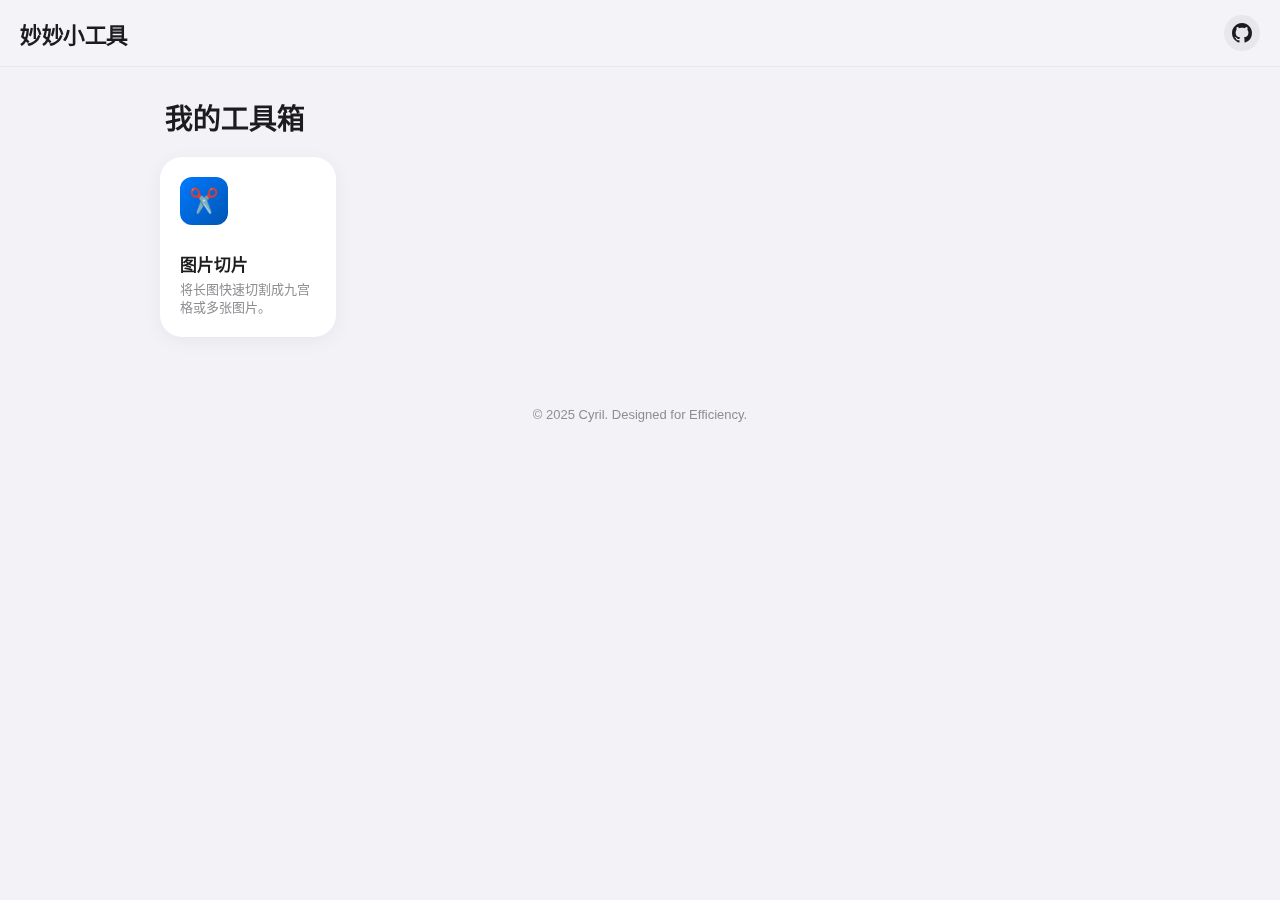
<file: index.html>
<!DOCTYPE html>
<html lang="zh-CN">
<head>
    <meta charset="UTF-8">
    <meta name="viewport" content="width=device-width, initial-scale=1.0">
    <title>大概会有点用的妙妙小工具</title>
    <style>
        /* --- iOS 风格基础设置 --- */
        :root {
            --bg-color: #F2F2F7; /* iOS 设置页面的背景灰 */
            --card-bg: #FFFFFF;
            --text-primary: #1C1C1E;
            --text-secondary: #8E8E93;
            --shadow: 0 4px 20px rgba(0, 0, 0, 0.05);
            --radius: 22px; /* iOS 风格大圆角 */
        }

        * {
            box-sizing: border-box;
            -webkit-tap-highlight-color: transparent;
        }

        body {
            margin: 0;
            padding: 0;
            font-family: -apple-system, BlinkMacSystemFont, "SF Pro Text", "Helvetica Neue", Helvetica, Arial, sans-serif;
            background-color: var(--bg-color);
            color: var(--text-primary);
            -webkit-font-smoothing: antialiased; /* 让字体更清晰 */
        }

        /* --- 顶部导航 (毛玻璃效果) --- */
        header {
            position: sticky;
            top: 0;
            z-index: 100;
            background: rgba(242, 242, 247, 0.8); /* 半透明背景 */
            backdrop-filter: saturate(180%) blur(20px); /* 核心：毛玻璃模糊 */
            -webkit-backdrop-filter: saturate(180%) blur(20px);
            border-bottom: 1px solid rgba(0,0,0,0.05);
            padding: 15px 20px;
            display: flex;
            align-items: center;
            justify-content: space-between;
        }

        header h1 {
            margin: 0;
            font-size: 22px;
            font-weight: 700;
            letter-spacing: -0.5px;
        }

        /* --- 删掉原本的 .avatar 样式，换成这个 --- */
        .github-link {
            width: 36px;
            height: 36px;
            background: rgba(0, 0, 0, 0.05); /* 浅灰色背景，类似 iOS 按钮 */
            border-radius: 50%;
            display: flex;
            align-items: center;
            justify-content: center;
            transition: background 0.2s;
            color: #1C1C1E; /* 图标颜色 */
        }

        .github-link:hover {
            background: rgba(0, 0, 0, 0.1); /* 鼠标悬停稍微变深 */
        }

        .github-link svg {
            width: 20px;
            height: 20px;
            fill: currentColor; /* 让 SVG 跟随文字颜色 */
        }


        /* --- 主体布局 --- */
        .container {
            max-width: 1000px;
            margin: 0 auto;
            padding: 30px 20px;
        }

        .section-title {
            font-size: 28px;
            font-weight: 700;
            margin-bottom: 20px;
            padding-left: 5px;
        }

        /* --- 网格布局 --- */
        .grid {
            display: grid;
            grid-template-columns: repeat(auto-fill, minmax(160px, 1fr)); /* 自适应网格 */
            gap: 20px;
        }

        /* --- 卡片样式 (类似 iOS Widget) --- */
        .card {
            background: var(--card-bg);
            border-radius: var(--radius);
            padding: 20px;
            text-decoration: none;
            color: inherit;
            box-shadow: var(--shadow);
            transition: all 0.3s cubic-bezier(0.25, 0.8, 0.25, 1);
            display: flex;
            flex-direction: column;
            align-items: flex-start;
            position: relative;
            overflow: hidden;
            height: 180px; /* 固定高度，看起来整齐 */
        }

        /* 鼠标悬停效果 */
        .card:hover {
            transform: translateY(-5px);
            box-shadow: 0 10px 30px rgba(0, 0, 0, 0.1);
        }

        /* 点击按压效果 */
        .card:active {
            transform: scale(0.96);
        }

        /* --- 图标样式 --- */
        .icon-box {
            width: 48px;
            height: 48px;
            border-radius: 12px;
            display: flex;
            align-items: center;
            justify-content: center;
            font-size: 24px;
            margin-bottom: auto; /* 把文字推到底部 */
        }

        /* --- 文字样式 --- */
        .card h3 {
            margin: 0 0 5px 0;
            font-size: 17px;
            font-weight: 600;
        }

        .card p {
            margin: 0;
            font-size: 13px;
            color: var(--text-secondary);
            line-height: 1.4;
            display: -webkit-box;
            -webkit-line-clamp: 2; /* 最多显示两行 */
            -webkit-box-orient: vertical;
            overflow: hidden;
        }

        /* --- 针对不同工具定义的渐变色 --- */
        .gradient-blue { background: linear-gradient(135deg, #007AFF, #0055B3); color: white; }
        .gradient-orange { background: linear-gradient(135deg, #FF9500, #FF5E3A); color: white; }
        .gradient-green { background: linear-gradient(135deg, #34C759, #30B450); color: white; }
        .gradient-purple { background: linear-gradient(135deg, #AF52DE, #5856D6); color: white; }

        /* --- 页脚 --- */
        footer {
            text-align: center;
            padding: 40px 0;
            color: var(--text-secondary);
            font-size: 13px;
        }
    </style>
</head>
<body>

    <!-- 顶部导航栏 -->
    <header>
        <h1>妙妙小工具</h1>
        <a href="https://github.com/CyrilPeng/mytools" target="_blank" class="github-link" aria-label="GitHub Repository">
            <!-- 这是一个 GitHub 的 SVG 图标代码 -->
            <svg viewBox="0 0 16 16" version="1.1" aria-hidden="true">
                <path d="M8 0C3.58 0 0 3.58 0 8c0 3.54 2.29 6.53 5.47 7.59.4.07.55-.17.55-.38 0-.19-.01-.82-.01-1.49-2.01.37-2.53-.49-2.69-.94-.09-.23-.48-.94-.82-1.13-.28-.15-.68-.52-.01-.53.63-.01 1.08.58 1.23.82.72 1.21 1.87.87 2.33.66.07-.52.28-.87.51-1.07-1.78-.2-3.64-.89-3.64-3.95 0-.87.31-1.59.82-2.15-.08-.2-.36-1.02.08-2.12 0 0 .67-.21 2.2.82.64-.18 1.32-.27 2-.27.68 0 1.36.09 2 .27 1.53-1.04 2.2-.82 2.2-.82.44 1.1.16 1.92.08 2.12.51.56.82 1.27.82 2.15 0 3.07-1.87 3.75-3.65 3.95.29.25.54.73.54 1.48 0 1.07-.01 1.93-.01 2.2 0 .21.15.46.55.38A8.013 8.013 0 0016 8c0-4.42-3.58-8-8-8z"></path>
            </svg>
        </a>
    </header>

    <div class="container">
        <div class="section-title">我的工具箱</div>

        <div class="grid">
            
            <!-- 工具 1: 图片切片 (这是你目前唯一真实的工具) -->
            <!-- 注意 href 指向你的文件夹路径 -->
            <a href="tools/slicer/index.html" class="card">
                <div class="icon-box gradient-blue">
                    ✂️
                </div>
                <h3>图片切片</h3>
                <p>将长图快速切割成九宫格或多张图片。</p>
            </a>
<!--
            工具 2:占位符
            <a href="#" class="card" onclick="alert('开发中...')">
                <div class="icon-box gradient-orange">
                    🔠
                </div>
                <h3>Base64 转换</h3>
                <p>文本与 Base64 编码快速互转。</p>
            </a>

            工具 3: 占位符
            <a href="#" class="card" onclick="alert('开发中...')">
                <div class="icon-box gradient-green">
                    🔑
                </div>
                <h3>密码生成</h3>
                <p>生成高强度随机密码，保障安全。</p>
            </a>

            工具 4: 占位符
            <a href="#" class="card" onclick="alert('开发中...')">
                <div class="icon-box gradient-purple">
                    📄
                </div>
                <h3>JSON 格式化</h3>
                <p>美化 JSON 数据，方便阅读和校验。</p>
            </a>
-->
        </div>
    </div>

    <footer>
        &copy; 2025 Cyril. Designed for Efficiency.
    </footer>

</body>
</html>
</file>
